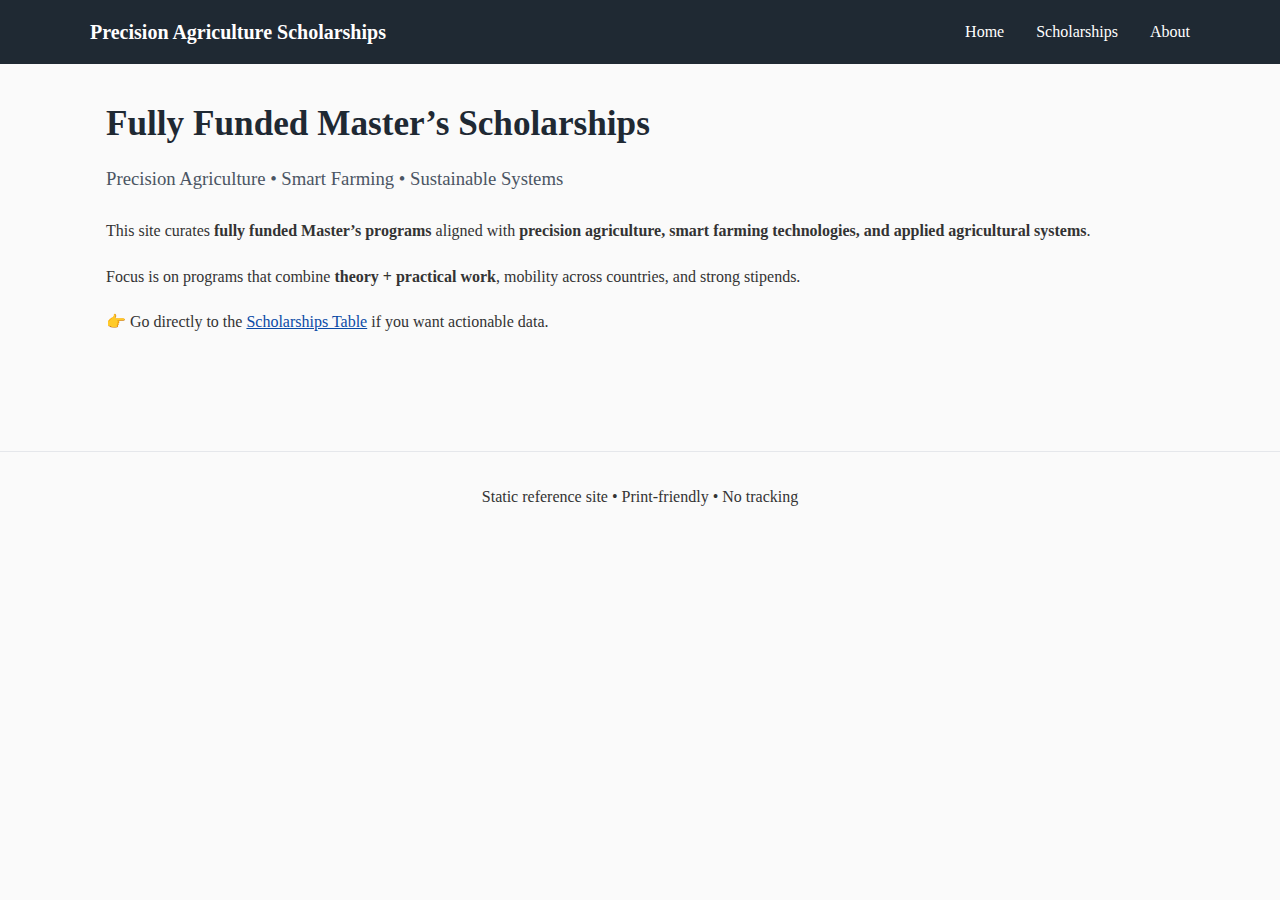
<file: index.html>
<!DOCTYPE html>
<html lang="en">
<head>
  <meta charset="UTF-8" />
  <title>Precision Agriculture Scholarships</title>
  <link rel="stylesheet" href="style.css" />
  <meta name="viewport" content="width=device-width, initial-scale=1" />
</head>
<body>

<nav>
  <div class="nav-container">
    <a href="index.html" style="color:#fff; font-weight:700; font-size:1.25rem; text-decoration:none;">
      Precision Agriculture Scholarships
    </a>
    <div class="menu-toggle" id="menu-toggle" aria-label="Toggle menu" aria-expanded="false" role="button" tabindex="0">
      <span></span>
      <span></span>
      <span></span>
    </div>
    <ul id="nav-links">
      <li><a href="index.html">Home</a></li>
      <li><a href="scholarships.html">Scholarships</a></li>
      <li><a href="about.html">About</a></li>
    </ul>
  </div>
</nav>

<div class="container">
  <h1>Fully Funded Master’s Scholarships</h1>
  <h3>Precision Agriculture • Smart Farming • Sustainable Systems</h3>

  <p>
    This site curates <strong>fully funded Master’s programs</strong> aligned with
    <strong>precision agriculture, smart farming technologies, and applied agricultural systems</strong>.
  </p>

  <p>
    Focus is on programs that combine <strong>theory + practical work</strong>,
    mobility across countries, and strong stipends.
  </p>

  <p>
    👉 Go directly to the <a href="scholarships.html">Scholarships Table</a> if you want actionable data.
  </p>
</div>

<footer>
  <p>Static reference site • Print-friendly • No tracking</p>
</footer>

<script>
  const menuToggle = document.getElementById('menu-toggle');
  const navLinks = document.getElementById('nav-links');

  menuToggle.addEventListener('click', () => {
    const expanded = menuToggle.getAttribute('aria-expanded') === 'true' || false;
    menuToggle.setAttribute('aria-expanded', !expanded);
    navLinks.classList.toggle('show');
  });

  menuToggle.addEventListener('keypress', e => {
    if (e.key === 'Enter' || e.key === ' ') {
      menuToggle.click();
    }
  });
</script>

</body>
</html>
</file>
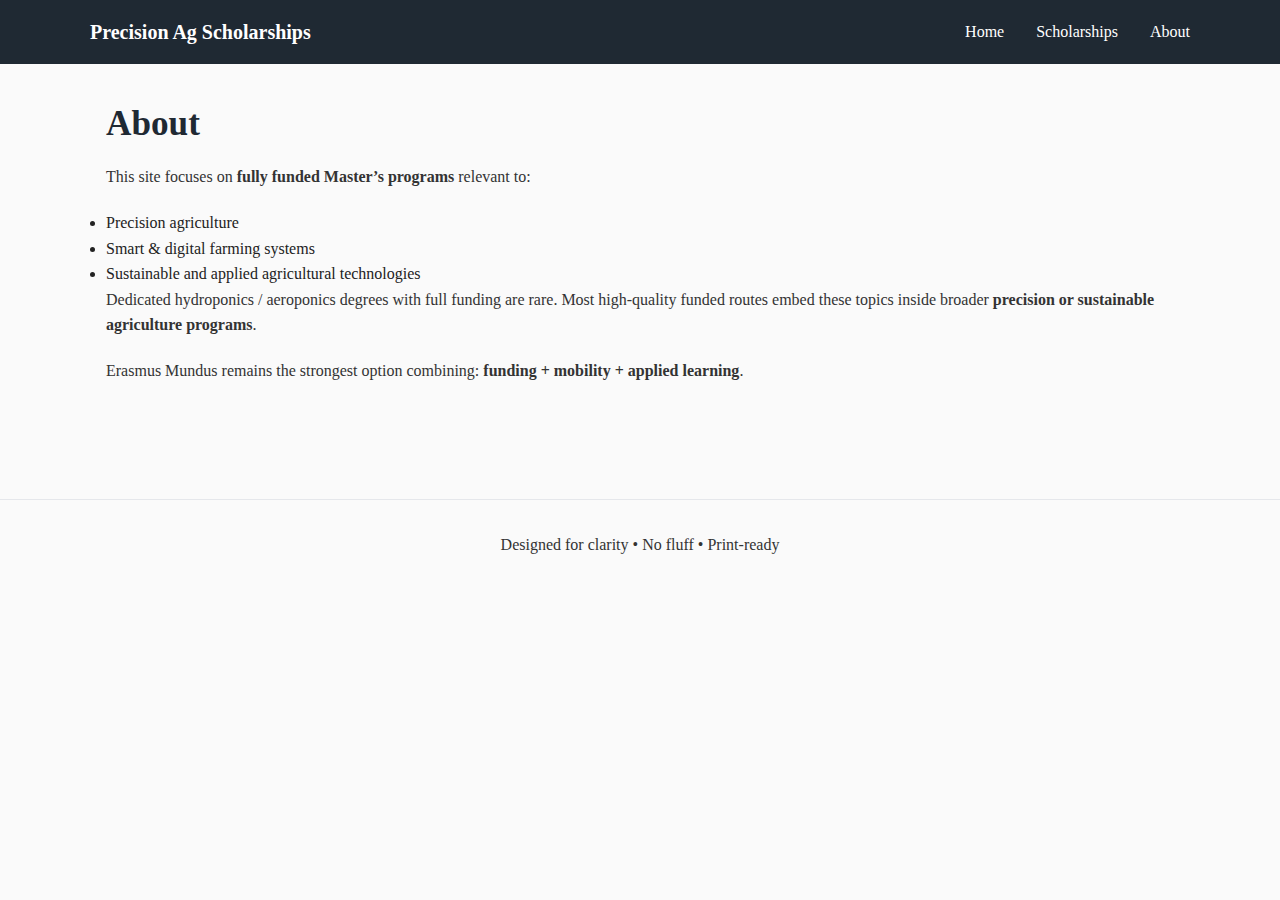
<file: about.html>
<!DOCTYPE html>
<html lang="en">
<head>
  <meta charset="UTF-8" />
  <title>About This Site</title>
  <link rel="stylesheet" href="style.css" />
  <meta name="viewport" content="width=device-width, initial-scale=1" />
</head>
<body>

<nav>
  <div class="nav-container">
    <a href="index.html" style="color:#fff; font-weight:700; font-size:1.25rem; text-decoration:none;">
      Precision Ag Scholarships
    </a>
    <div class="menu-toggle" id="menu-toggle" aria-label="Toggle menu" aria-expanded="false" role="button" tabindex="0">
      <span></span>
      <span></span>
      <span></span>
    </div>
    <ul id="nav-links">
      <li><a href="index.html">Home</a></li>
      <li><a href="scholarships.html">Scholarships</a></li>
      <li><a href="about.html">About</a></li>
    </ul>
  </div>
</nav>

<div class="container">
  <h1>About</h1>

  <p>
    This site focuses on <strong>fully funded Master’s programs</strong>
    relevant to:
  </p>

  <ul>
    <li>Precision agriculture</li>
    <li>Smart & digital farming systems</li>
    <li>Sustainable and applied agricultural technologies</li>
  </ul>

  <p>
    Dedicated hydroponics / aeroponics degrees with full funding are rare.
    Most high-quality funded routes embed these topics inside broader
    <strong>precision or sustainable agriculture programs</strong>.
  </p>

  <p>
    Erasmus Mundus remains the strongest option combining:
    <strong>funding + mobility + applied learning</strong>.
  </p>
</div>

<footer>
  <p>Designed for clarity • No fluff • Print-ready</p>
</footer>

<script>
  const menuToggle = document.getElementById('menu-toggle');
  const navLinks = document.getElementById('nav-links');

  menuToggle.addEventListener('click', () => {
    const expanded = menuToggle.getAttribute('aria-expanded') === 'true' || false;
    menuToggle.setAttribute('aria-expanded', !expanded);
    navLinks.classList.toggle('show');
  });

  menuToggle.addEventListener('keypress', e => {
    if (e.key === 'Enter' || e.key === ' ') {
      menuToggle.click();
    }
  });
</script>

</body>
</html>
</file>
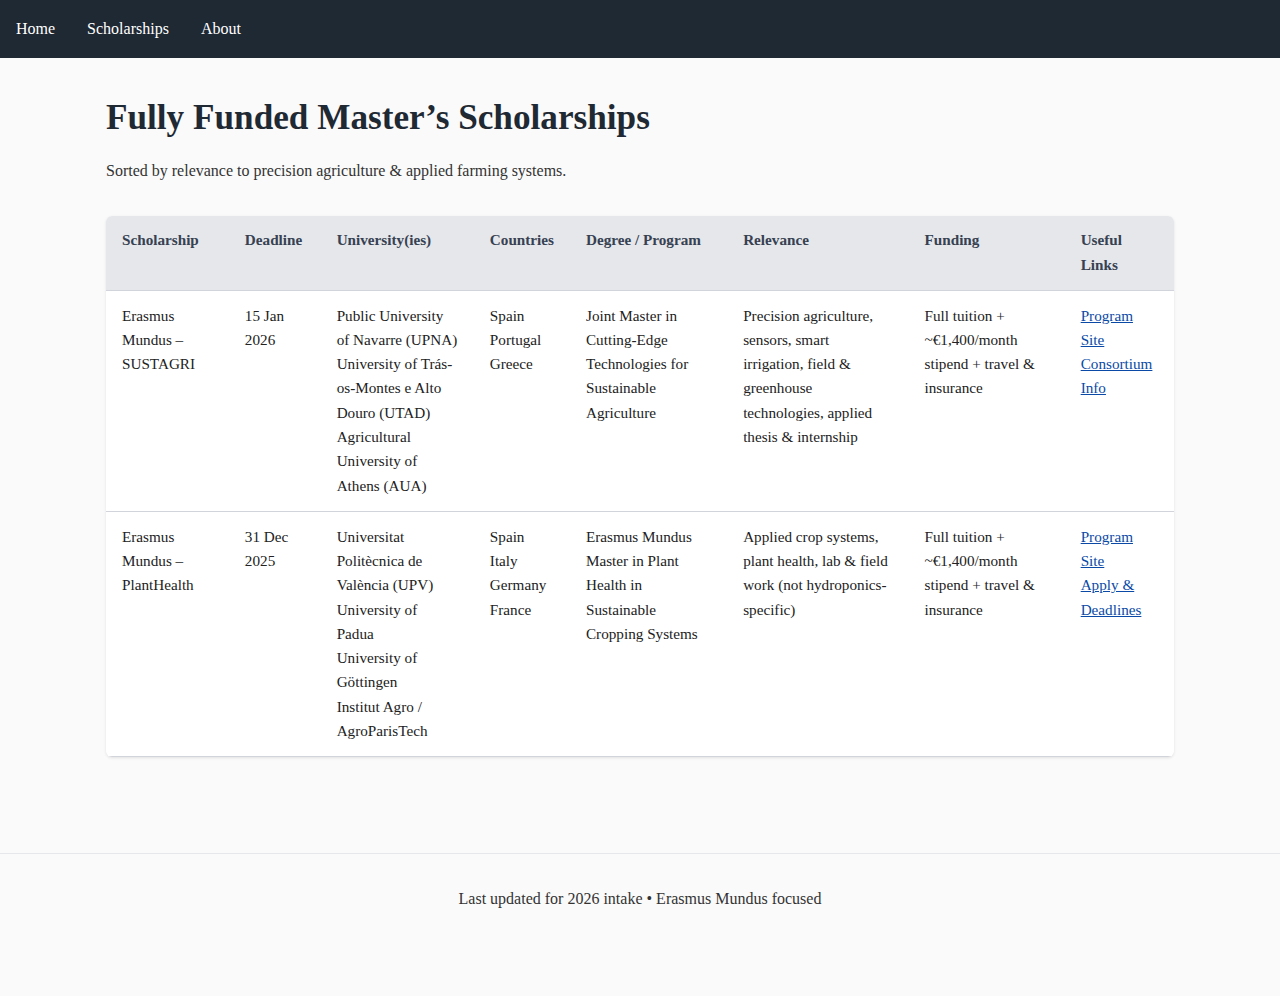
<file: scholarships.html>
<!DOCTYPE html>
<html lang="en">
<head>
  <meta charset="UTF-8">
  <title>Scholarships Table</title>
  <link rel="stylesheet" href="style.css">
</head>
<body>

<nav>
  <ul>
    <li><a href="index.html">Home</a></li>
    <li><a href="scholarships.html">Scholarships</a></li>
    <li><a href="about.html">About</a></li>
  </ul>
</nav>

<div class="container">
  <h1>Fully Funded Master’s Scholarships</h1>
  <p>Sorted by relevance to precision agriculture & applied farming systems.</p>

  <table>
    <thead>
      <tr>
        <th>Scholarship</th>
        <th>Deadline</th>
        <th>University(ies)</th>
        <th>Countries</th>
        <th>Degree / Program</th>
        <th>Relevance</th>
        <th>Funding</th>
        <th>Useful Links</th>
      </tr>
    </thead>

    <tbody>
      <tr>
        <td>Erasmus Mundus – SUSTAGRI</td>
        <td>15 Jan 2026</td>
        <td>
          Public University of Navarre (UPNA)<br>
          University of Trás-os-Montes e Alto Douro (UTAD)<br>
          Agricultural University of Athens (AUA)
        </td>
        <td>
          Spain<br>
          Portugal<br>
          Greece
        </td>
        <td>
          Joint Master in Cutting-Edge Technologies for Sustainable Agriculture
        </td>
        <td>
          Precision agriculture, sensors, smart irrigation,
          field & greenhouse technologies, applied thesis & internship
        </td>
        <td>
          Full tuition + ~€1,400/month stipend + travel & insurance
        </td>
        <td>
          <a href="https://sustagri.em-unavarra.es" target="_blank">Program Site</a><br>
          <a href="https://sustagri-em.eu/" target="_blank">Consortium Info</a>
        </td>
      </tr>

      <tr>
        <td>Erasmus Mundus – PlantHealth</td>
        <td>31 Dec 2025</td>
        <td>
          Universitat Politècnica de València (UPV)<br>
          University of Padua<br>
          University of Göttingen<br>
          Institut Agro / AgroParisTech
        </td>
        <td>
          Spain<br>
          Italy<br>
          Germany<br>
          France
        </td>
        <td>
          Erasmus Mundus Master in Plant Health in Sustainable Cropping Systems
        </td>
        <td>
          Applied crop systems, plant health,
          lab & field work (not hydroponics-specific)
        </td>
        <td>
          Full tuition + ~€1,400/month stipend + travel & insurance
        </td>
        <td>
          <a href="https://planthealth.upv.es/" target="_blank">Program Site</a><br>
          <a href="https://planthealth.upv.es/web/apply/calendar-deadlines/" target="_blank">Apply & Deadlines</a>
        </td>
      </tr>
    </tbody>
  </table>
</div>

<footer>
  <p>Last updated for 2026 intake • Erasmus Mundus focused</p>
</footer>

</body>
</html>
</file>
<file: style.css>
/* Reset */
* {
  margin: 0;
  padding: 0;
  box-sizing: border-box;
}

/* Base styles */
body {
  font-family: 'Georgia', serif;
  line-height: 1.6;
  color: #222;
  background: #fafafa;
  -webkit-font-smoothing: antialiased;
  -moz-osx-font-smoothing: grayscale;
  padding-bottom: 2rem;
}

.container {
  max-width: 1100px;
  margin: auto;
  padding: 2rem 1rem;
}

/* Header & Nav */
nav {
  background: #1f2933;
  padding: 1rem 1rem;
  position: sticky;
  top: 0;
  z-index: 100;
}

nav .nav-container {
  max-width: 1100px;
  margin: auto;
  display: flex;
  justify-content: space-between;
  align-items: center;
}

/* Nav links container */
nav ul {
  list-style: none;
  display: flex;
  gap: 2rem;
}

nav a {
  color: #fff;
  text-decoration: none;
  font-weight: 500;
  font-size: 1rem;
  transition: color 0.3s ease;
}

nav a:hover,
nav a:focus {
  color: #0a9ed8;
  outline: none;
}

/* Hamburger menu styles */
.menu-toggle {
  display: none;
  flex-direction: column;
  cursor: pointer;
  width: 28px;
  height: 22px;
  justify-content: space-between;
}

.menu-toggle span {
  height: 3px;
  background: #fff;
  border-radius: 2px;
  transition: 0.3s ease;
}

/* Responsive navigation */
@media (max-width: 768px) {
  nav ul {
    position: fixed;
    top: 60px;
    left: 0;
    right: 0;
    background: #1f2933;
    flex-direction: column;
    padding: 1rem 0;
    max-height: 0;
    overflow: hidden;
    transition: max-height 0.3s ease;
  }

  nav ul.show {
    max-height: 300px;
  }

  nav ul li {
    margin: 0.5rem 0;
    text-align: center;
  }

  .menu-toggle {
    display: flex;
  }
}

/* Headings */
h1, h2, h3 {
  margin-bottom: 0.75rem;
  font-weight: 600;
  color: #1f2933;
}

h1 {
  font-size: 2.2rem;
}

h3 {
  font-weight: 400;
  color: #4b5563;
  margin-bottom: 1.5rem;
}

/* Paragraphs */
p {
  margin-bottom: 1.25rem;
  font-size: 1rem;
  color: #333;
}

/* Table styling */
table {
  width: 100%;
  border-collapse: collapse;
  margin-top: 2rem;
  background: #fff;
  font-size: 0.95rem;
  border-radius: 6px;
  overflow: hidden;
  box-shadow: 0 1px 3px rgb(0 0 0 / 0.1);
}

thead {
  background: #e5e7eb;
}

th, td {
  padding: 0.8rem 1rem;
  border-bottom: 1px solid #d1d5db;
  vertical-align: top;
  text-align: left;
}

th {
  font-weight: 600;
  color: #374151;
}

tbody tr:hover {
  background: #f9fafb;
}

/* Responsive table scroll */
@media (max-width: 768px) {
  table, thead, tbody, th, td, tr {
    display: block;
  }
  
  thead tr {
    position: absolute;
    top: -9999px;
    left: -9999px;
  }
  
  tbody tr {
    margin-bottom: 1rem;
    border: 1px solid #ddd;
    border-radius: 6px;
    padding: 1rem;
    background: #fff;
  }
  
  tbody td {
    border: none;
    padding-left: 50%;
    position: relative;
    white-space: normal;
  }
  
  tbody td::before {
    position: absolute;
    top: 0.8rem;
    left: 1rem;
    width: 45%;
    padding-right: 10px;
    white-space: nowrap;
    font-weight: 600;
    color: #374151;
    content: attr(data-label);
  }
}

/* Links */
a {
  color: #0a4aa6;
}

a:hover,
a:focus {
  color: #06326f;
  outline: none;
  text-decoration: underline;
}

/* Footer */
footer {
  margin-top: 4rem;
  padding: 2rem 1rem;
  text-align: center;
  font-size: 0.9rem;
  color: #555;
  border-top: 1px solid #e5e7eb;
}

/* Print styles */
@media print {
  nav, footer {
    display: none;
  }
  body {
    background: #fff;
  }
  table {
    font-size: 12px;
  }
}
</file>
